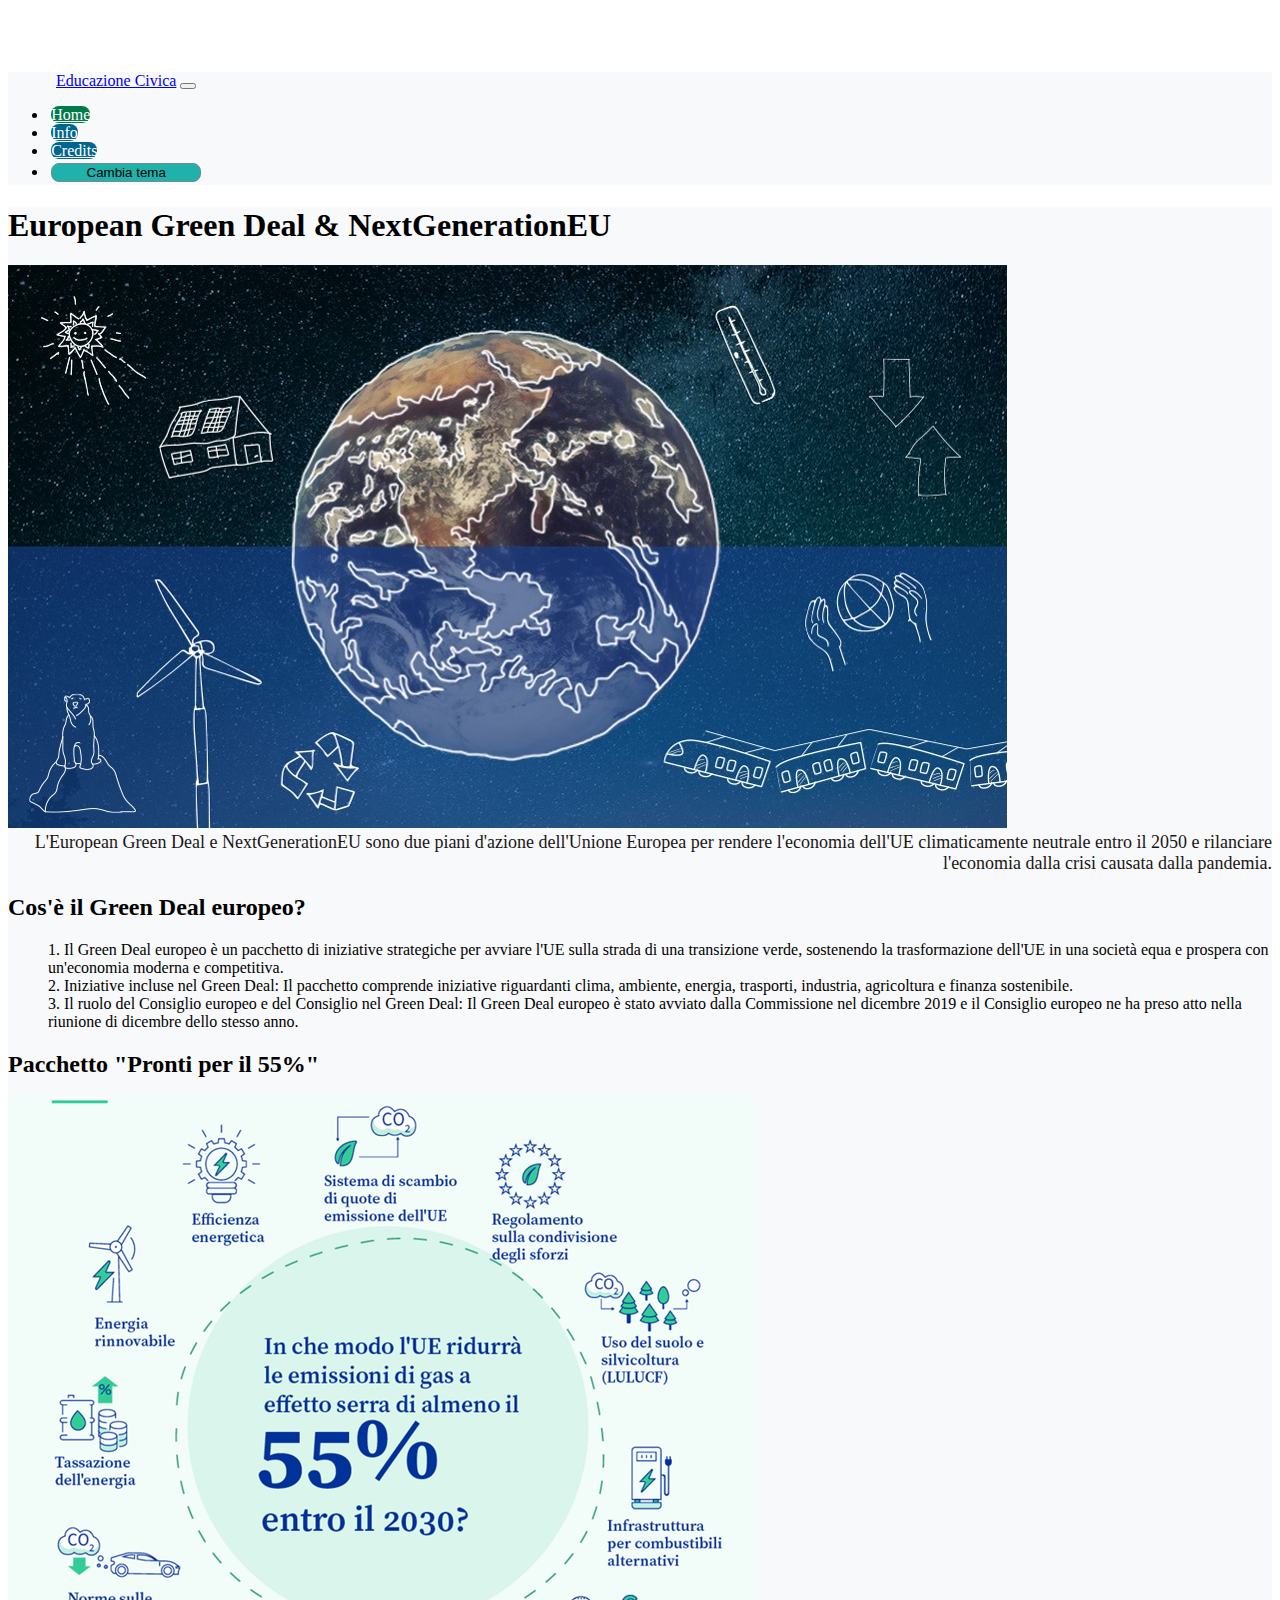
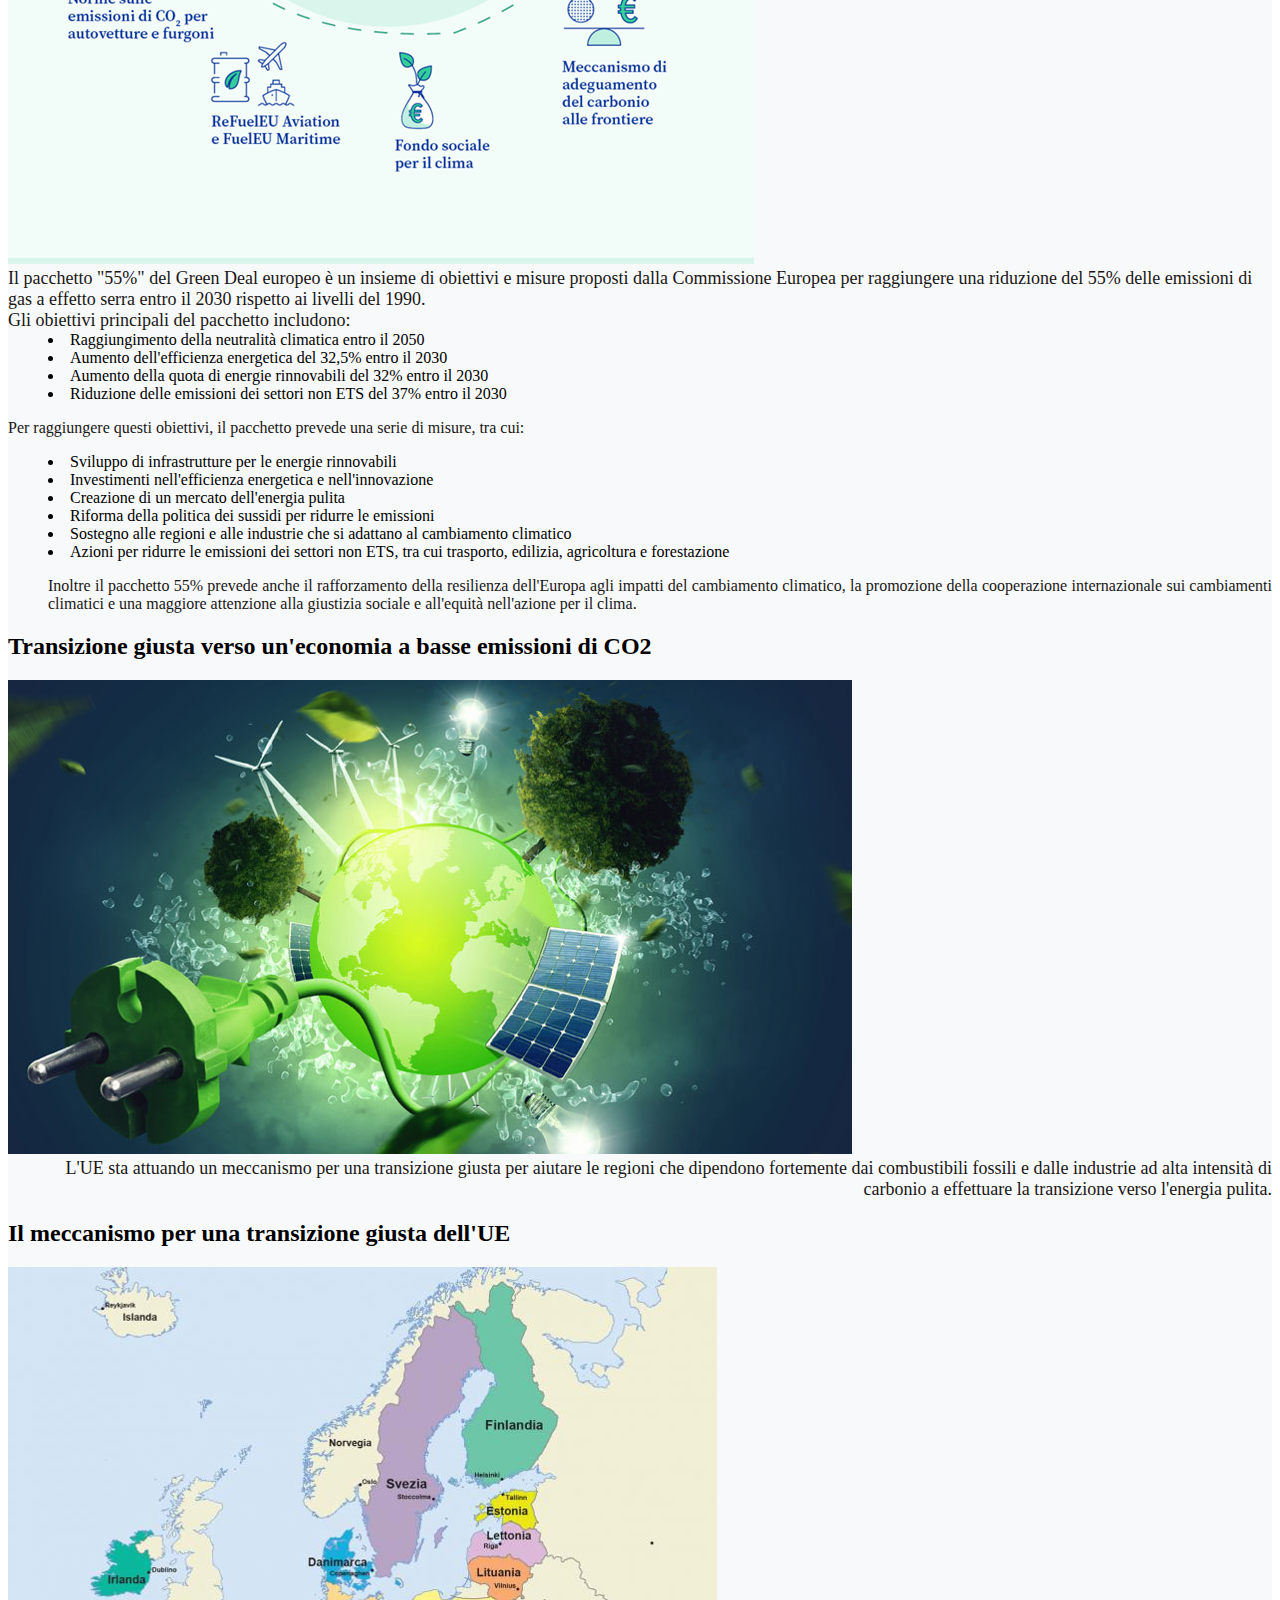
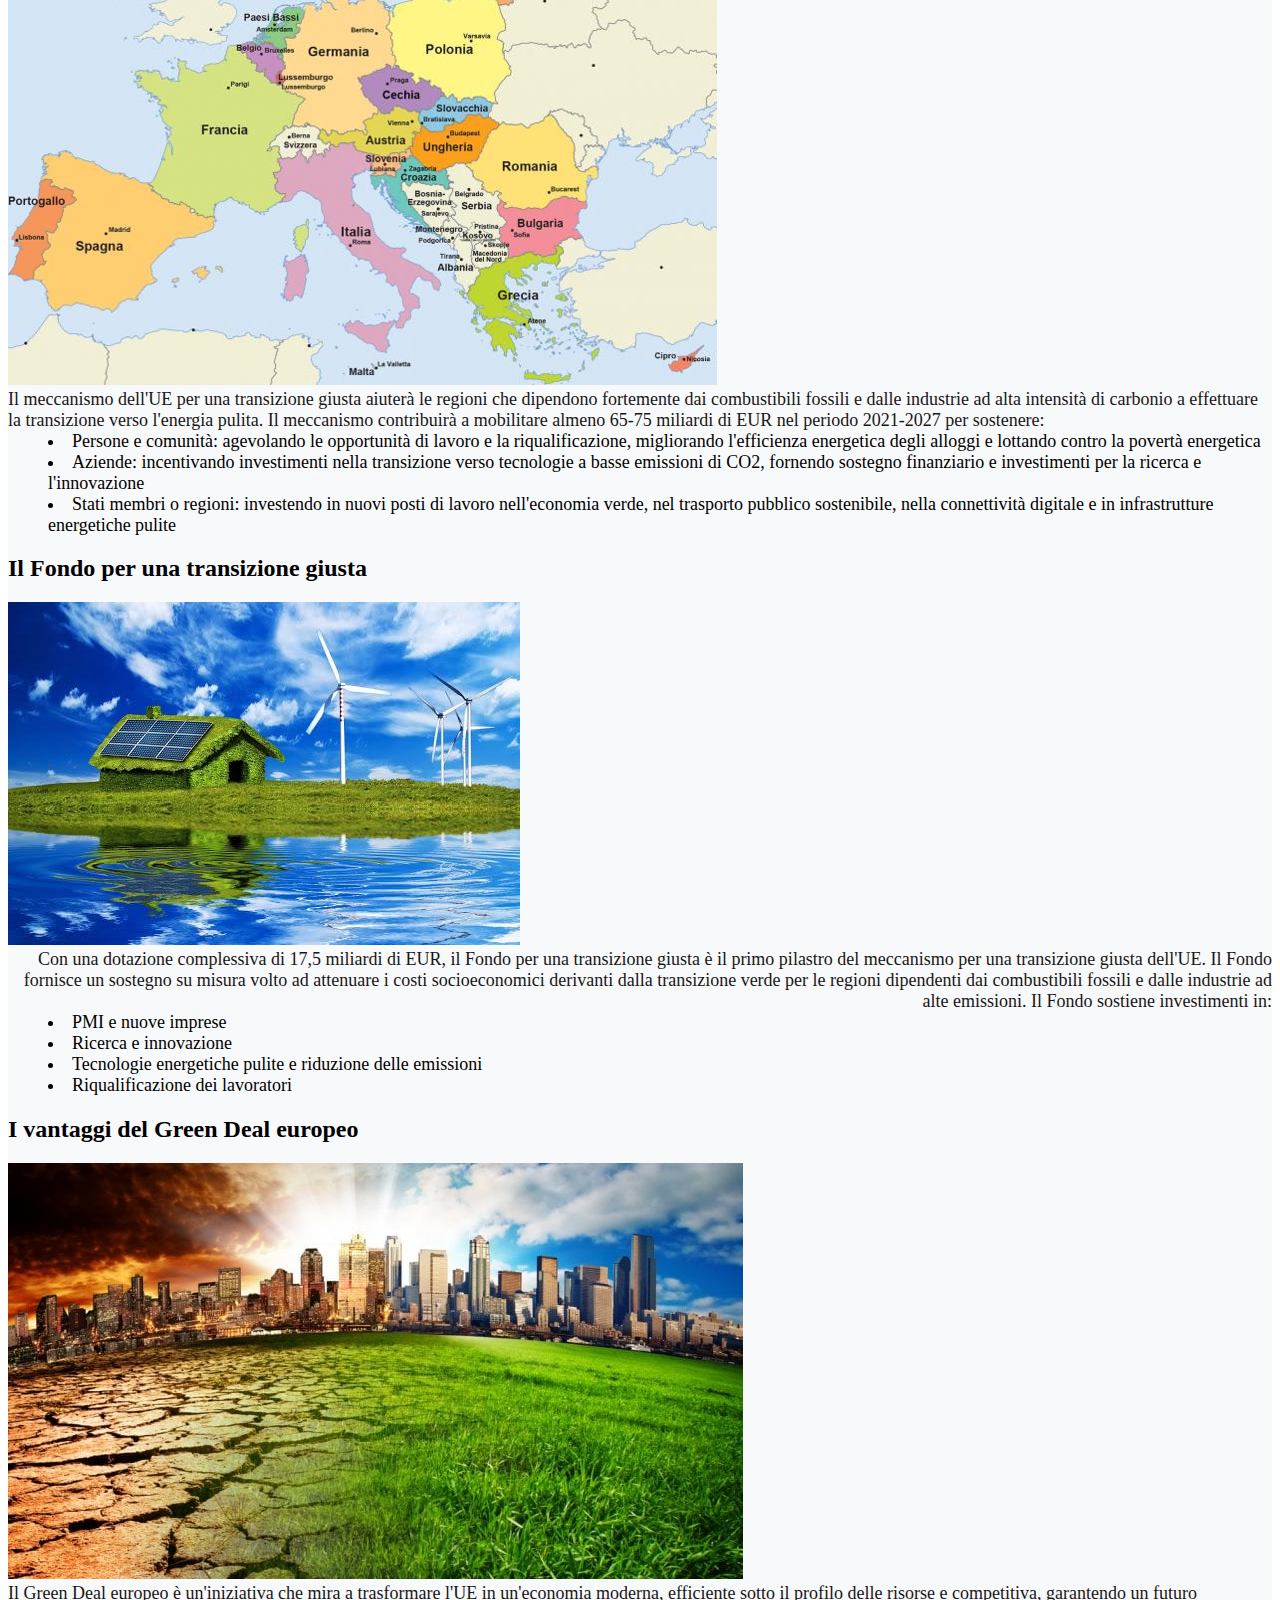
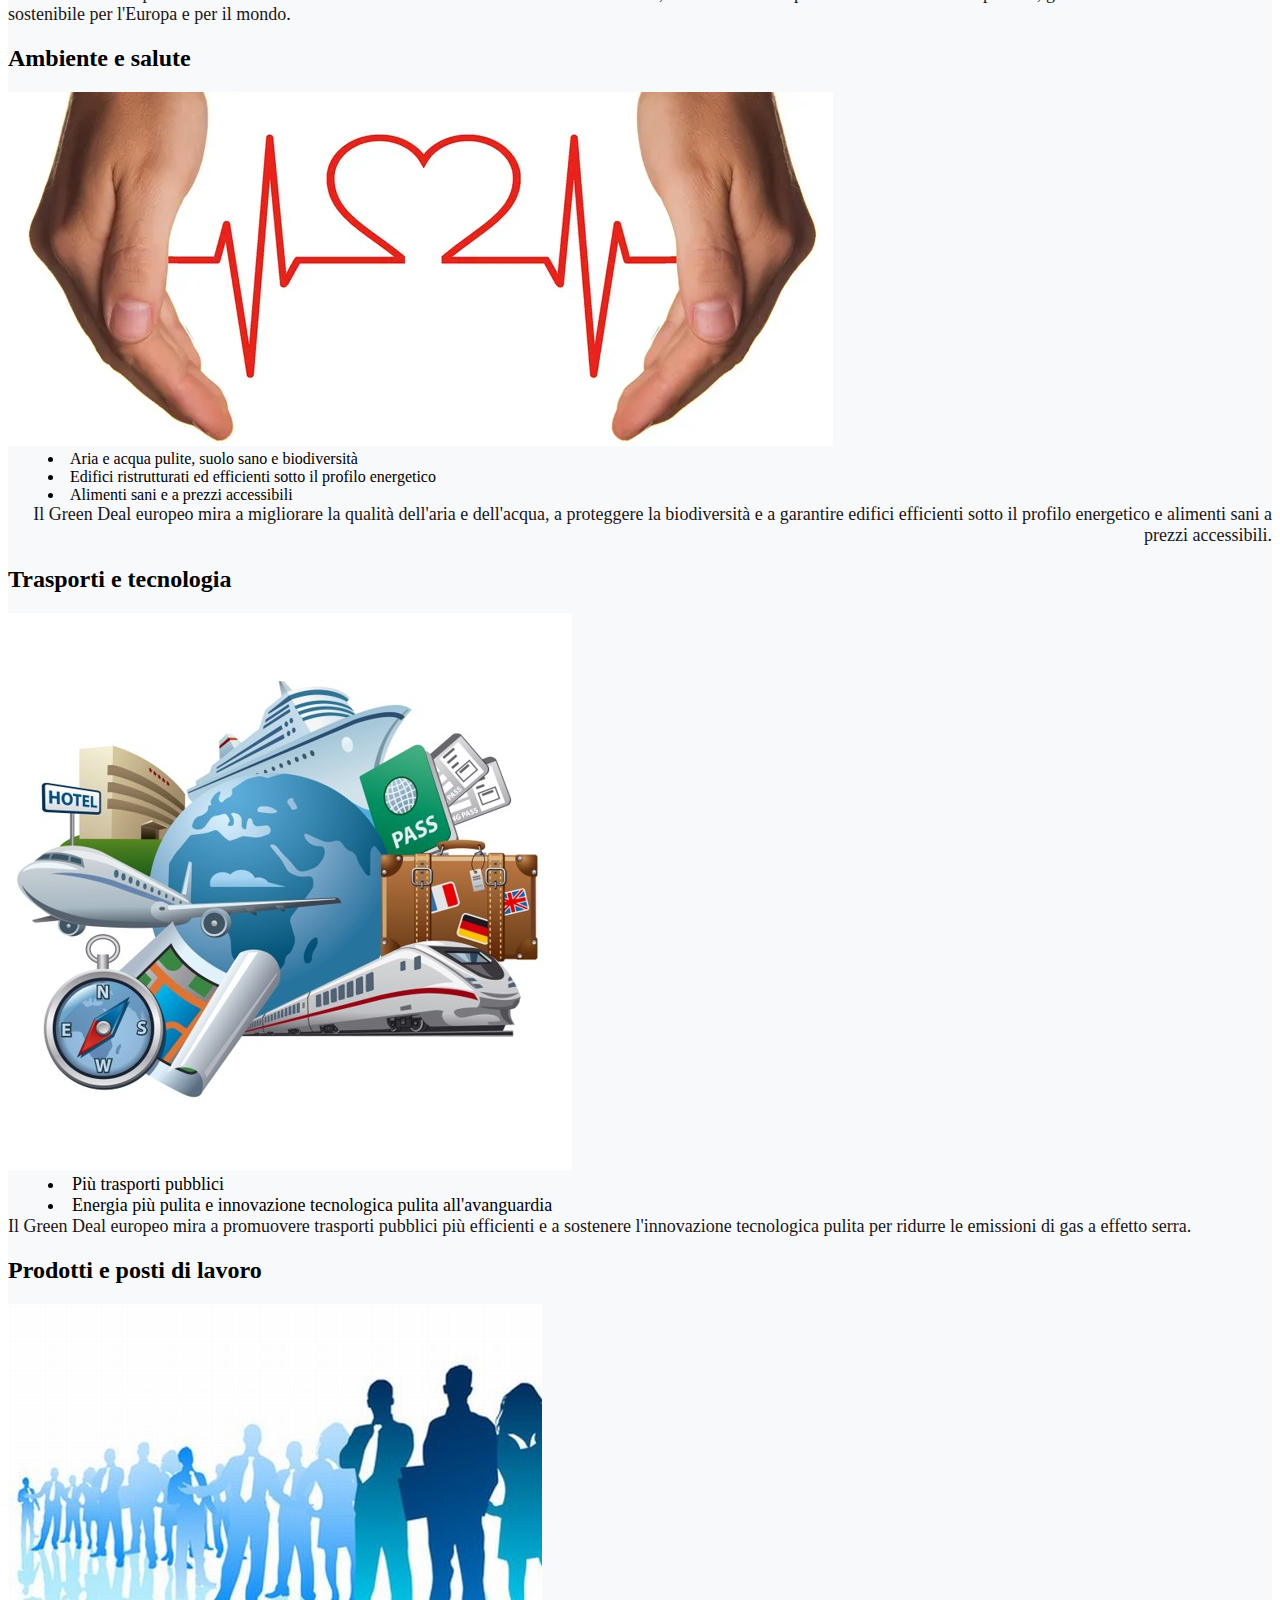
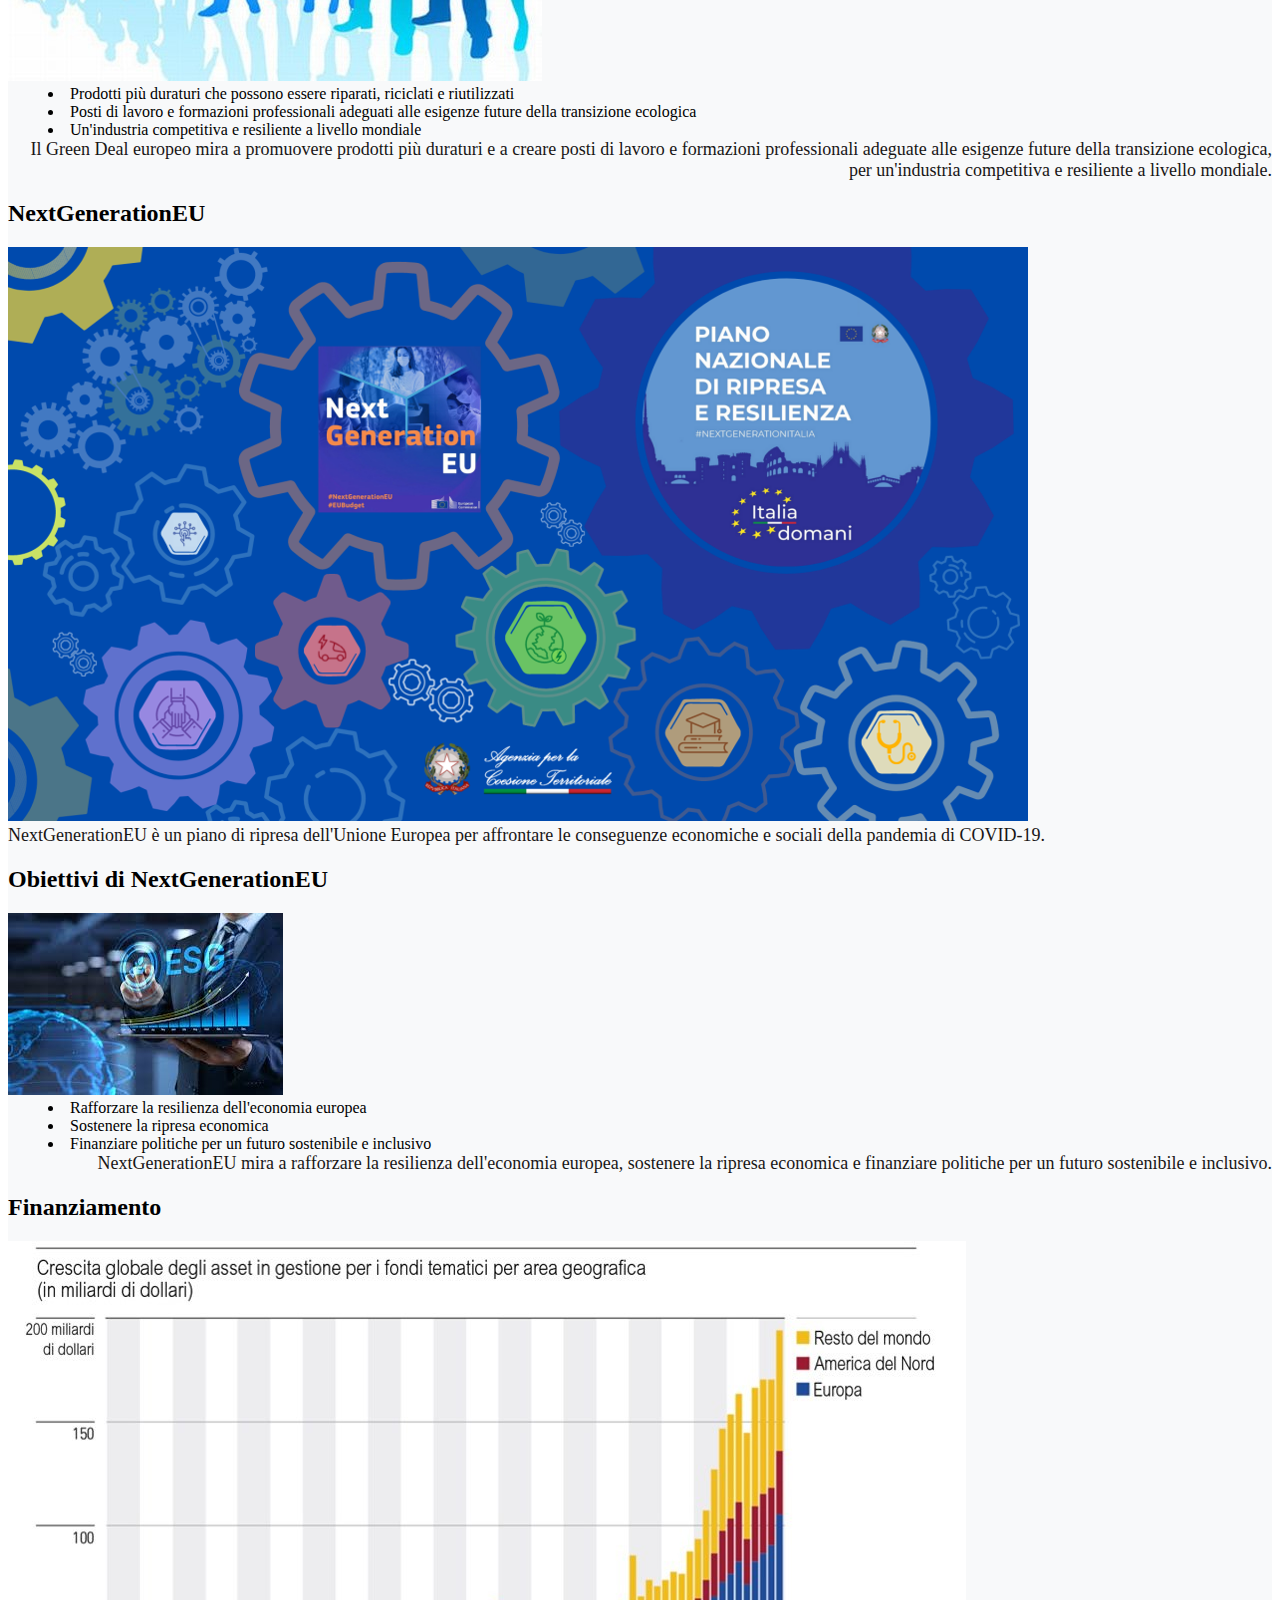
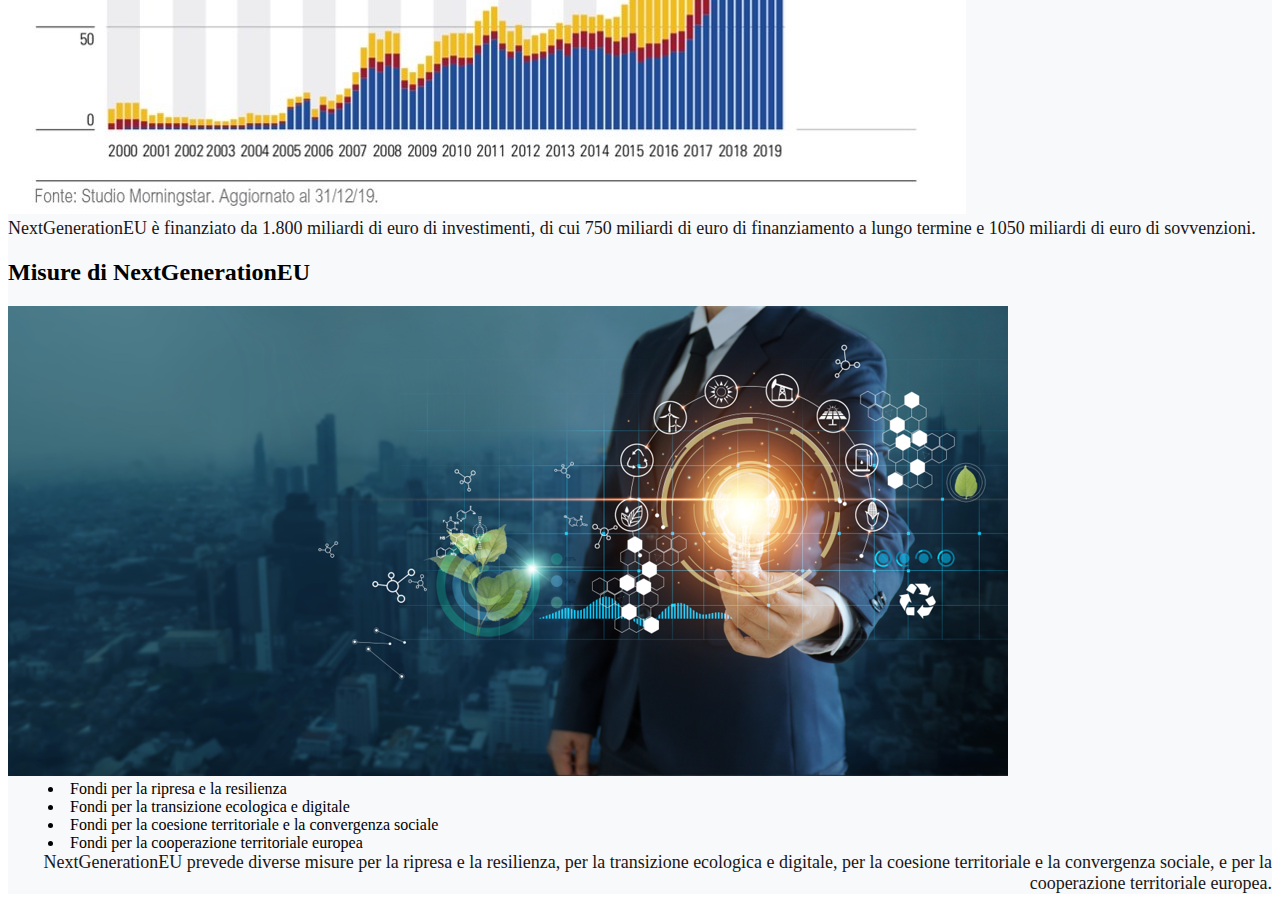
<file: index.html>
<!DOCTYPE html>
<html lang="it">
    <head>
        <meta charset="UTF-8">
        <meta http-equiv="X-UA-Compatible" content="IE=edge">
        <meta name="viewport" content="width=device-width, initial-scale=1.0">
        <title>European green deal e NextGenerationEU</title>
        <link href="https://cdn.jsdelivr.net/npm/bootstrap@5.3.0-alpha1/dist/css/bootstrap.min.css" rel="stylesheet" integrity="sha384-GLhlTQ8iRABdZLl6O3oVMWSktQOp6b7In1Zl3/Jr59b6EGGoI1aFkw7cmDA6j6gD" crossorigin="anonymous">
        <link rel="stylesheet" id="css" href="css/style.css">
    </head>
    <body class="custom-body">
        <nav class="navbar navbar-expand-lg container fixed-top">
            <div class="container-fluid nav">
                <a class="navbar-brand" href="#">Educazione Civica</a>
                <button class="navbar-toggler burger" type="button" data-bs-toggle="collapse" data-bs-target="#navbarNav" aria-controls="navbarNav" aria-expanded="false" aria-label="Toggle navigation">
                    <span class="navbar-toggler-icon"></span>
                </button>
                <div class="collapse navbar-collapse" id="navbarNav">
                    <ul class="navbar-nav">
                        <li class="nav-item">
                            <a class="nav-link custom-nav custom-nav-current" aria-current="page" href="#">Home</a>
                        </li>
                        <li class="nav-item">
                            <a class="nav-link custom-nav" href="info.html">Info</a>
                        </li>
                        <li class="nav-item">
                            <a class="nav-link custom-nav" href="Credits.html">Credits</a>
                        </li>
                        <li class="nav-item">
                            <button class="themeButton nav-link" onclick="theme()">Cambia tema</button>
                        </li>
                    </ul>
                </div>
            </div>
        </nav>
        <div class="custom-div container">
            <h1 class="text-center">European Green Deal & NextGenerationEU</h1>
            <div class="container mt-4 clearfix">
                <img class="rounded-5 col-6 rounded-5 float-end ms-5" src="./img/Image1.jpg" alt="immagine del pianeta">
                <p class="custom-text-r">L'European Green Deal e NextGenerationEU sono due piani d'azione dell'Unione Europea per rendere l'economia dell'UE climaticamente neutrale entro il 2050 e rilanciare l'economia dalla crisi causata dalla pandemia.</p>
            </div>
            <div class="container row mt-2 clearfix">
                <h2 class="col-12 text-center">Cos'è il Green Deal europeo?</h2>

                <ol class="col-10 row mt-3 custom-ol">
                    <li>Il Green Deal europeo è un pacchetto di iniziative strategiche per avviare l'UE sulla strada di una transizione verde, sostenendo la trasformazione dell'UE in una società equa e prospera con un'economia moderna e competitiva.</li>
                    <li>Iniziative incluse nel Green Deal: Il pacchetto comprende iniziative riguardanti clima, ambiente, energia, trasporti, industria, agricoltura e finanza sostenibile.</li>
                    <li>Il ruolo del Consiglio europeo e del Consiglio nel Green Deal: Il Green Deal europeo è stato avviato dalla Commissione nel dicembre 2019 e il Consiglio europeo ne ha preso atto nella riunione di dicembre dello stesso anno.</li>
                </ol>
            </div>

            <div class="container row mt2 clearfix">
                <h2 class="col-12 text-center mt-3">Pacchetto "Pronti per il 55%"</h2>
                <div class="mt-3 container clearfix">
                    <img class="rounded-5 col-6 rounded-5 float-start me-5" src="./img/Image2.png" alt="immagine di un grafico del 55%">
                    <p class="custom-text-l">Il pacchetto "55%" del Green Deal europeo è un insieme di obiettivi e misure proposti dalla Commissione Europea per raggiungere una riduzione del 55% delle emissioni di gas a effetto serra entro il 2030 rispetto ai livelli del 1990.</p>
                    <p class="custom-text-l">Gli obiettivi principali del pacchetto includono:</p>
                    <ul class="custom-ol">
                        <li>Raggiungimento della neutralità climatica entro il 2050</li>
                        <li>Aumento dell'efficienza energetica del 32,5% entro il 2030</li>
                        <li>Aumento della quota di energie rinnovabili del 32% entro il 2030</li>
                        <li>Riduzione delle emissioni dei settori non ETS del 37% entro il 2030</li>
                    </ul>
                    <p>Per raggiungere questi obiettivi, il pacchetto prevede una serie di misure, tra cui:</p>
                    <ul class="custom-ol">
                        <li>Sviluppo di infrastrutture per le energie rinnovabili</li>
                        <li>Investimenti nell'efficienza energetica e nell'innovazione</li>
                        <li>Creazione di un mercato dell'energia pulita</li>
                        <li>Riforma della politica dei sussidi per ridurre le emissioni</li>
                        <li>Sostegno alle regioni e alle industrie che si adattano al cambiamento climatico</li>
                        <li>Azioni per ridurre le emissioni dei settori non ETS, tra cui trasporto, edilizia, agricoltura e forestazione</li>
                    <p>Inoltre il pacchetto 55% prevede anche il rafforzamento della resilienza dell'Europa agli impatti del cambiamento climatico, la promozione della cooperazione internazionale sui cambiamenti climatici e una maggiore attenzione alla giustizia sociale e all'equità nell'azione per il clima.</p>
                </div>
            </div>

            <div class="container row mt-2 clearfix">
                <h2 class="col-12 text-center mt-3">Transizione giusta verso un'economia a basse emissioni di CO2</h2>
                <div class="mt-3 clearfix">
                    <img class="col-6 rounded-5 float-end ms-5" src="./img/Image3.png" alt="immagine di un grafico del 55%">
                    <p class="custom-text-r">L'UE sta attuando un meccanismo per una transizione giusta per aiutare le regioni che dipendono fortemente dai combustibili fossili e dalle industrie ad alta intensità di carbonio a effettuare la transizione verso l'energia pulita.</p>
                </div>
            </div>

            <div class="container row mt-2 clearfix">
                <h2 class="col-12 text-center mt-3">Il meccanismo per una transizione giusta dell'UE</h2>
                <div class="mt-3 clearfix">
                    <img src="./img/Image4.png" alt="immagine di una cartina dell'europa" class="rounded-5 col-6 float-start me-5">
                    <p class="custom-text-l">Il meccanismo dell'UE per una transizione giusta aiuterà le regioni che dipendono fortemente dai combustibili fossili e dalle industrie ad alta intensità di carbonio a effettuare la transizione verso l'energia pulita. Il meccanismo contribuirà a mobilitare almeno 65-75 miliardi di EUR nel periodo 2021-2027 per sostenere:</p>
                    <ul class="custom-text-l custom-ol">
                        <li>Persone e comunità: agevolando le opportunità di lavoro e la riqualificazione, migliorando l'efficienza energetica degli alloggi e lottando contro la povertà energetica</li>
                        <li>Aziende: incentivando investimenti nella transizione verso tecnologie a basse emissioni di CO2, fornendo sostegno finanziario e investimenti per la ricerca e l'innovazione</li>
                        <li>Stati membri o regioni: investendo in nuovi posti di lavoro nell'economia verde, nel trasporto pubblico sostenibile, nella connettività digitale e in infrastrutture energetiche pulite</li>
                    </ul>
                </div>
            </div>

            <div class="container row mt-2">
                <h2 class="col-12 text-center mt-3">Il Fondo per una transizione giusta</h2>
                <div class="mt-3 clearfix">
                    <img src="./img/Image5.png" alt="immagine di una casa green" class="rounded-5 col-6 float-end ms-5">
                    <p class="custom-text-r">Con una dotazione complessiva di 17,5 miliardi di EUR, il Fondo per una transizione giusta è il primo pilastro del meccanismo per una transizione giusta dell'UE. Il Fondo fornisce un sostegno su misura volto ad attenuare i costi socioeconomici derivanti dalla transizione verde per le regioni dipendenti dai combustibili fossili e dalle industrie ad alte emissioni. Il Fondo sostiene investimenti in:</p>
                    <ul class="custom-text-l custom-ol">
                        <li>PMI e nuove imprese</li>
                        <li>Ricerca e innovazione</li>
                        <li>Tecnologie energetiche pulite e riduzione delle emissioni</li>
                        <li>Riqualificazione dei lavoratori</li>
                    </ul>
                </div>
            </div>

            <div class="container row mt-2">
                <h2 class="col-12 text-center mt-3">I vantaggi del Green Deal europeo</h2>
                <div class="mt-3 clearfix">
                    <img src="./img/Image6.png" alt="immagine di un panorama mezzo prosperoso mezzo in rovina" class="rounded-5 col-6 float-start me-5">
                    <p class="custom-text-l">Il Green Deal europeo è un'iniziativa che mira a trasformare l'UE in un'economia moderna, efficiente sotto il profilo delle risorse e competitiva, garantendo un futuro sostenibile per l'Europa e per il mondo.</p>
                </div>
            </div>

            <div class="container row mt-2">
                <h2 class="col-12 text-center mt-3">Ambiente e salute</h2>
                <div class="mt-3 clearfix">
                    <img src="./img/Image7.png" alt="immagine di due mani con un ecg che forma un cuore" class="rounded-5 col-6 float-end ms-5">
                    <ul class="custom-ol">
                        <li>Aria e acqua pulite, suolo sano e biodiversità</li>
                        <li>Edifici ristrutturati ed efficienti sotto il profilo energetico</li>
                        <li>Alimenti sani e a prezzi accessibili</li>
                    </ul>
                    <p class="custom-text-r">Il Green Deal europeo mira a migliorare la qualità dell'aria e dell'acqua, a proteggere la biodiversità e a garantire edifici efficienti sotto il profilo energetico e alimenti sani a prezzi accessibili.</p>
                </div>
            </div>

            <div class="container row mt-2">
                <h2 class="col-12 text-center mt-3">Trasporti e tecnologia</h2>
                <div class="mt-3 clearfix">
                    <img src="./img/Image8.jpg" alt="immagine di vari mezzi di trasporto" class="rounded-5 col-6 float-start me-5">
                    <ul class="custom-text-l custom-ol">
                        <li>Più trasporti pubblici</li>
                        <li>Energia più pulita e innovazione tecnologica pulita all'avanguardia</li>
                    </ul>
                    <p class="custom-text-l">Il Green Deal europeo mira a promuovere trasporti pubblici più efficienti e a sostenere l'innovazione tecnologica pulita per ridurre le emissioni di gas a effetto serra.</p>
                </div>
            </div>

            <div class="container row mt-2">
                <h2 class="col-12 text-center mt-3">Prodotti e posti di lavoro</h2>
                <div class="mt-3 clearfix">
                    <img src="./img/Image9.jpg" alt="" class="rounded-5 col-6 float-end ms-5">
                    <ul class="custom-ol">
                        <li>Prodotti più duraturi che possono essere riparati, riciclati e riutilizzati</li>
                        <li>Posti di lavoro e formazioni professionali adeguati alle esigenze future della transizione ecologica</li>
                        <li>Un'industria competitiva e resiliente a livello mondiale</li>
                    </ul>
                    <p class="custom-text-r">Il Green Deal europeo mira a promuovere prodotti più duraturi e a creare posti di lavoro e formazioni professionali adeguate alle esigenze future della transizione ecologica, per un'industria competitiva e resiliente a livello mondiale.</p>
                </div>
            </div>

            <div class="container row mt-2">
                <h2 class="col-12 text-center mt-3">NextGenerationEU</h2>
                <div class="mt-3 clearfix">
                    <img src="./img/Image10.png" alt="" class="rounded-5 col-6 float-start me-5">
                    <p class="custom-text-l">NextGenerationEU è un piano di ripresa dell'Unione Europea per affrontare le conseguenze economiche e sociali della pandemia di COVID-19.</p>
                </div>
            </div>

            <div class="container row mt-2">
                <h2 class="col-12 text-center mt-3">Obiettivi di NextGenerationEU</h2>
                <div class="mt-3 clearfix">
                    <img src="./img/Image11.jpg" alt="" class="rounded-5 col-6 float-end ms-5">
                    <ul class="custom-ol">
                        <li>Rafforzare la resilienza dell'economia europea</li>
                        <li>Sostenere la ripresa economica</li>
                        <li>Finanziare politiche per un futuro sostenibile e inclusivo</li>
                    </ul>
                    <p class="custom-text-r">NextGenerationEU mira a rafforzare la resilienza dell'economia europea, sostenere la ripresa economica e finanziare politiche per un futuro sostenibile e inclusivo.</p>
                </div>
            </div>

            <div class="container row mt-2">
                <h2 class="col-12 text-center mt-3">Finanziamento</h2>
                <div class="mt-3 clearfix">
                    <img src="./img/Image12.jpg" alt="" class="rounded-5 col-6 float-start me-5">
                    <p class="custom-text-l">NextGenerationEU è finanziato da 1.800 miliardi di euro di investimenti, di cui 750 miliardi di euro di finanziamento a lungo termine e 1050 miliardi di euro di sovvenzioni.</p>
                </div>
            </div>

            <div class="container row mt-2">
                <h2 class="col-12 text-center mt-3">Misure di NextGenerationEU</h2>
                <div class="mt-3 clearfix">
                    <img src="./img/Image13.png" alt="" class="rounded-5 col-6 float-end ms-5">
                    <ul class="custom-ol">
                        <li>Fondi per la ripresa e la resilienza</li>
                        <li>Fondi per la transizione ecologica e digitale</li>
                        <li>Fondi per la coesione territoriale e la convergenza sociale</li>
                        <li>Fondi per la cooperazione territoriale europea</li>
                    </ul>
                    <p class="custom-text-r">NextGenerationEU prevede diverse misure per la ripresa e la resilienza, per la transizione ecologica e digitale, per la coesione territoriale e la convergenza sociale, e per la cooperazione territoriale europea.</p>
                </div>
            </div>

        </div> 
        <script src="js/theme.js"></script>
        <script src="https://cdn.jsdelivr.net/npm/bootstrap@5.3.0-alpha1/dist/js/bootstrap.bundle.min.js" integrity="sha384-w76AqPfDkMBDXo30jS1Sgez6pr3x5MlQ1ZAGC+nuZB+EYdgRZgiwxhTBTkF7CXvN" crossorigin="anonymous"></script>
    </body>
</html>
</file>
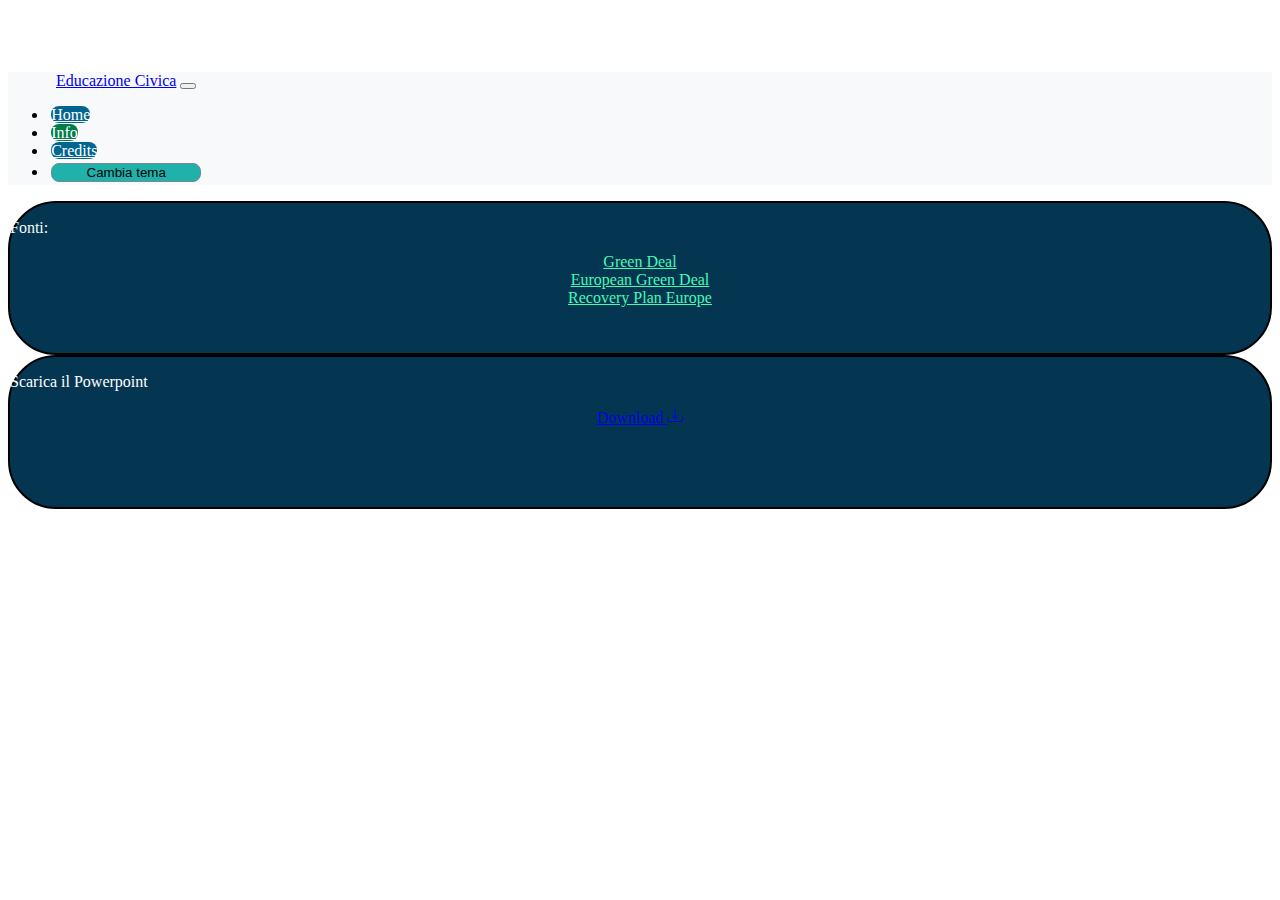
<file: info.html>
<!DOCTYPE html>
<html lang="it">
    <head>
        <meta charset="UTF-8">
        <meta http-equiv="X-UA-Compatible" content="IE=edge">
        <meta name="viewport" content="width=device-width, initial-scale=1.0">
        <title>European green deal e NextGenerationEU</title>
        <link href="https://cdn.jsdelivr.net/npm/bootstrap@5.3.0-alpha1/dist/css/bootstrap.min.css" rel="stylesheet" integrity="sha384-GLhlTQ8iRABdZLl6O3oVMWSktQOp6b7In1Zl3/Jr59b6EGGoI1aFkw7cmDA6j6gD" crossorigin="anonymous">
        <link rel="stylesheet" id="css" href="css/style.css">
    </head>
    <body class="custom-body">
        <nav class="navbar navbar-expand-lg container fixed-top">
            <div class="container-fluid nav">
                <a class="navbar-brand" href="index.html">Educazione Civica</a>
                <button class="navbar-toggler burger" type="button" data-bs-toggle="collapse" data-bs-target="#navbarNav" aria-controls="navbarNav" aria-expanded="false" aria-label="Toggle navigation">
                    <span class="navbar-toggler-icon"></span>
                </button>
                <div class="collapse navbar-collapse" id="navbarNav">
                    <ul class="navbar-nav">
                        <li class="nav-item">
                            <a class="nav-link custom-nav" aria-current="page" href="index.html">Home</a>
                        </li>
                        <li class="nav-item">
                            <a class="nav-link custom-nav custom-nav-current" href="#">Info</a>
                        </li>
                        <li class="nav-item">
                            <a class="nav-link custom-nav" href="Credits.html">Credits</a>
                        </li>
                        <li class="nav-item">
                            <button class="themeButton nav-link" onclick="theme()">Cambia tema</button>
                        </li>
                    </ul>
                </div>
            </div>
        </nav>

        <div class="container">
                <div class="col-lg-5 info-card my-3">
                    <p style="color: #F8F9FA;" class="text-center mt-3">Fonti:</p>
                    <a target="_blank" href="https://www.consilium.europa.eu/it/policies/green-deal/">Green Deal</a><br>
                    <a target="_blank" href="https://commission.europa.eu/strategy-and-policy/priorities-2019-2024/european-green-deal_it">European Green Deal</a><br>
                    <a target="_blank" href="https://commission.europa.eu/strategy-and-policy/recovery-plan-europe_it">Recovery Plan Europe</a><br>
                </div>
                <div class="col-lg-5 dwonloda-card">
                    <p class="text-center mt-4">Scarica il Powerpoint</p>
                    <a target="_blank" href="content/Powerpoint.pptx" class="btn btn-success download-btn">Download 
                        <svg xmlns="http://www.w3.org/2000/svg" width="16" height="16" fill="currentColor" class="bi bi-download" viewBox="0 0 16 16">
                            <path d="M.5 9.9a.5.5 0 0 1 .5.5v2.5a1 1 0 0 0 1 1h12a1 1 0 0 0 1-1v-2.5a.5.5 0 0 1 1 0v2.5a2 2 0 0 1-2 2H2a2 2 0 0 1-2-2v-2.5a.5.5 0 0 1 .5-.5z"/>
                            <path d="M7.646 11.854a.5.5 0 0 0 .708 0l3-3a.5.5 0 0 0-.708-.708L8.5 10.293V1.5a.5.5 0 0 0-1 0v8.793L5.354 8.146a.5.5 0 1 0-.708.708l3 3z"/>
                        </svg>
                    </a>
                </div>
        </div>
        <script src="js/theme.js"></script>
        <script src="https://cdn.jsdelivr.net/npm/bootstrap@5.3.0-alpha1/dist/js/bootstrap.bundle.min.js" integrity="sha384-w76AqPfDkMBDXo30jS1Sgez6pr3x5MlQ1ZAGC+nuZB+EYdgRZgiwxhTBTkF7CXvN" crossorigin="anonymous"></script>
    </body>
</html>
</file>
<file: css/style.css>
.titolo {
    color: blue;
}

.custom-body {
    padding-top: 4rem;
}

.nav {
    background-color: #F8F9Fa;
}
.nav>a {
    margin-left: 3rem;
}

.custom-nav {
    background-color: rgb(1, 101, 144);
    color: white;
    border-radius: .5rem;
    margin: .2rem;
    min-width: 150px;
    text-align: center;
}

.custom-nav-current {
    background-color: rgb(2, 123, 73);
    color: white;
    border-radius: .5rem;
    margin: .2rem;
    min-width: 150px;
    text-align: center;
}

.custom-nav:hover {
    background-color: rgb(1, 101, 144);
    color: lightgray;
    border-radius: .5rem;
    margin: .2rem;
    min-width: 150px;
    text-align: center;
}

.custom-nav-current:hover {
    background-color: rgb(2, 123, 73);
    color: lightgray;
    border-radius: .5rem;
    margin: .2rem;
    min-width: 150px;
    text-align: center;
}

.custom-div {
    background-color: #F8F9FA;
    margin-top: 1rem;
}

p {
    text-align: justify;
    color: rgb(24, 22, 22);
}

.custom-text-r {
    text-align: right;
    margin:auto;
    font-size: large;
}

.custom-text-l {
    text-align: left;
    margin:auto;
    font-size: large;
}

.custom-ol {
    margin: auto!important;
    list-style-position: inside;
    text-align: left;
}

img {
    min-width: 100px;
    min-height: 100px;

    max-width: 100%;
    max-height: 100%;
}

.credits-card {
    height: 300px;
    text-align: center;
    margin: auto;
    font-size: large;
    background-color: rgb(5, 54, 81);
    border: 2px solid black;
    border-radius: 3rem;
}

.info-card {
    height: 150px;
    text-align: center;
    margin: auto;
    background-color: rgb(5, 54, 81);
    border: 2px solid black;
    border-radius: 3rem;
}

.info-card>a {
    color:#48f9b5;
}

.credits-card>figure>img {
    width: 50px;
    height: 50px;
}
.credits-card>i,.credits-card>p {
    text-align: center;
}

.fig-cap-color {
    color: #c2c2c2;
}

i {
    color: rgb(144, 144, 144);
    font-family: 'Segoe UI', Tahoma, Geneva, Verdana, sans-serif;
}

.social-style {
    color: #00b9b3;
}

.download-btn {
    text-align: center;
    margin: auto;
}
.dwonloda-card {
    height: 150px;
    text-align: center;
    margin: auto;
    background-color:  rgb(5, 54, 81);;
    border: 2px solid black;
    border-radius: 3rem;
}

.dwonloda-card >p{ color:white;}

.themeButton {
    color: black;
    background-color: lightseagreen;
    border: 1px solid lightslategray;
    border-radius: .5rem;
    margin: .2rem;
    min-width: 150px;
    text-align: center;
}
</file>
